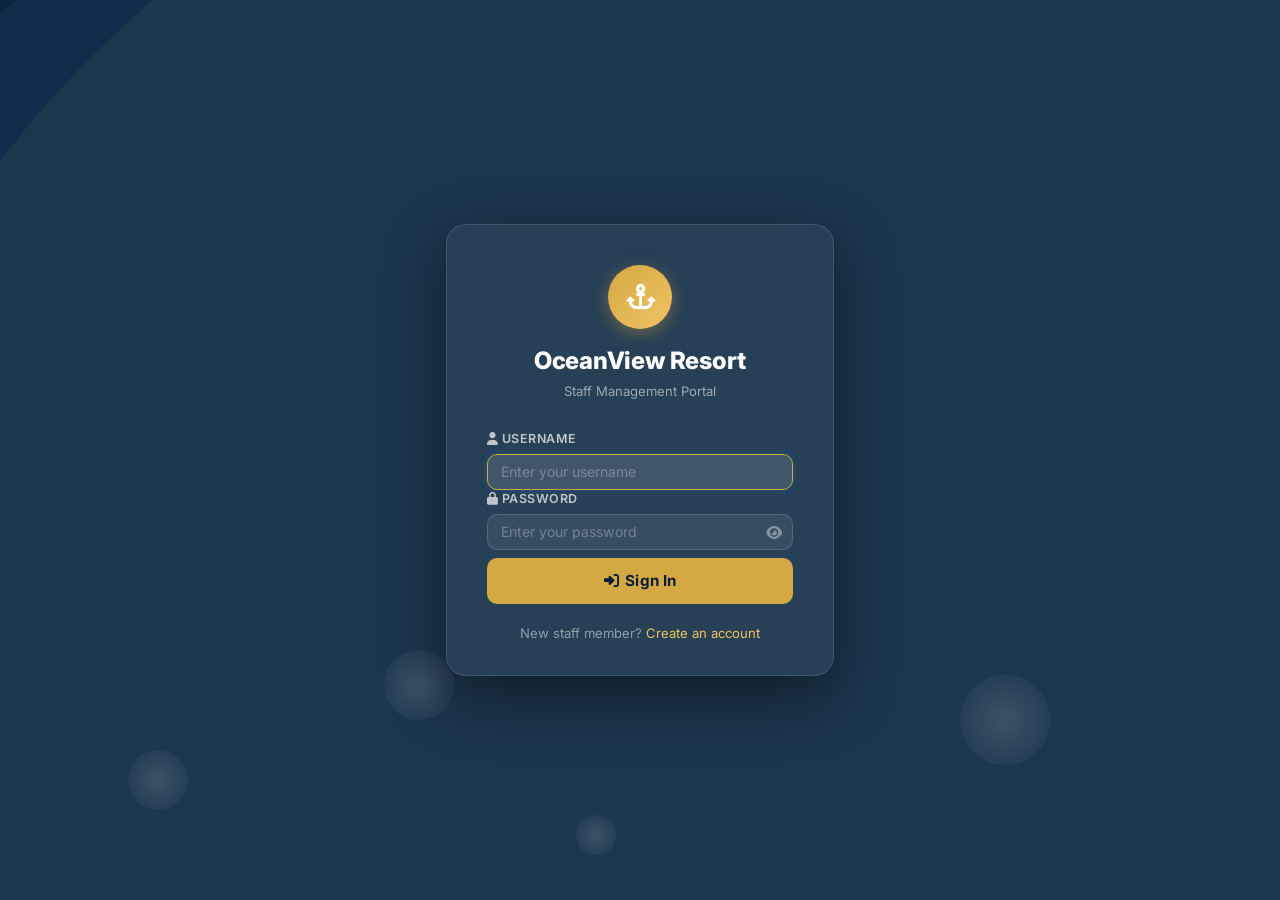
<file: src/main/webapp/index.html>
﻿<!DOCTYPE html>
<html lang="en">
<head>
  <meta charset="UTF-8"/>
  <meta name="viewport" content="width=device-width, initial-scale=1.0"/>
  <title>OceanView Resort  Staff Login</title>
  <link rel="preconnect" href="https://fonts.googleapis.com"/>
  <link href="https://fonts.googleapis.com/css2?family=Inter:wght@300;400;500;600;700;800&display=swap" rel="stylesheet"/>
  <link rel="stylesheet" href="https://cdnjs.cloudflare.com/ajax/libs/font-awesome/6.5.0/css/all.min.css"/>
  <link rel="stylesheet" href="assets/styles.css"/>
</head>
<body class="login-page">

  <!-- Animated Ocean Background -->
  <div class="ocean-bg">
    <div class="wave wave1"></div>
    <div class="wave wave2"></div>
    <div class="wave wave3"></div>
    <div class="bubble b1"></div>
    <div class="bubble b2"></div>
    <div class="bubble b3"></div>
    <div class="bubble b4"></div>
  </div>

  <!-- Login Card -->
  <div class="login-wrapper">
    <div class="login-card">

      <!-- Brand -->
      <div class="login-brand">
        <div class="login-logo"><i class="fas fa-anchor"></i></div>
        <h1>OceanView Resort</h1>
        <p>Staff Management Portal</p>
      </div>

      <!-- Alert Banners -->
      <div id="alert-invalid" class="alert alert-danger hidden">
        <i class="fas fa-exclamation-circle"></i>
        Invalid username or password. Please try again.
      </div>
      <div id="alert-empty" class="alert alert-danger hidden">
        <i class="fas fa-exclamation-circle"></i>
        Please enter both username and password.
      </div>
      <div id="alert-session" class="alert alert-warning hidden">
        <i class="fas fa-clock"></i>
        Your session has expired. Please log in again.
      </div>
      <div id="alert-logout" class="alert alert-success hidden">
        <i class="fas fa-check-circle"></i>
        You have been signed out successfully.
      </div>
      <div id="alert-registered" class="alert alert-success hidden">
        <i class="fas fa-check-circle"></i>
        Account created! You can now sign in.
      </div>

      <!-- Login Form -->
      <form id="login-form" action="login" method="post" novalidate>
        <div class="form-group">
          <label for="username"><i class="fas fa-user"></i> Username</label>
          <input type="text" id="username" name="username"
                 placeholder="Enter your username" autocomplete="username" required/>
        </div>
        <div class="form-group">
          <label for="password"><i class="fas fa-lock"></i> Password</label>
          <div class="password-wrap">
            <input type="password" id="password" name="password"
                   placeholder="Enter your password" autocomplete="current-password" required/>
            <button type="button" class="toggle-pw" onclick="togglePw()" tabindex="-1">
              <i class="fas fa-eye" id="pw-eye"></i>
            </button>
          </div>
        </div>
        <button type="submit" class="btn btn-primary btn-full" id="login-btn">
          <i class="fas fa-sign-in-alt"></i> Sign In
        </button>
      </form>

      <!-- Sign Up Link -->
      <div class="login-footer">
        <p>New staff member?
          <a href="#" onclick="openSignup(event)">Create an account</a>
        </p>
      </div>
    </div>
  </div>

  <!--  Sign Up Modal  -->
  <div class="modal-overlay" id="modal-signup" style="display:none;">
    <div class="modal-box">
      <div class="modal-header">
        <h3><i class="fas fa-user-plus"></i> Create Staff Account</h3>
        <button class="modal-close" onclick="closeSignup()"><i class="fas fa-times"></i></button>
      </div>
      <form id="signup-form" novalidate>
        <div class="modal-body">
          <div class="form-group">
            <label>Username *</label>
            <input type="text" id="su-username" placeholder="Choose a username" required/>
          </div>
          <div class="form-group">
            <label>Password *</label>
            <input type="password" id="su-password" placeholder="Create a strong password" required/>
          </div>
          <div class="form-group">
            <label>Confirm Password *</label>
            <input type="password" id="su-confirm" placeholder="Re-enter password" required/>
          </div>
          <div class="form-group">
            <label>Role</label>
            <select id="su-role">
              <option value="Staff">Staff</option>
              <option value="Manager">Manager</option>
            </select>
          </div>
          <div id="su-error" class="alert alert-danger hidden" style="margin-top:.5rem;"></div>
        </div>
        <div class="modal-footer">
          <button type="button" class="btn btn-outline" onclick="closeSignup()">Cancel</button>
          <button type="button" class="btn btn-primary" onclick="submitSignup()">
            <i class="fas fa-check"></i> Create Account
          </button>
        </div>
      </form>
    </div>
  </div>

  <script>
    //  Handle URL params 
    (function () {
      const p = new URLSearchParams(window.location.search);
      if (p.get('error') === 'invalid')     show('alert-invalid');
      if (p.get('error') === 'empty')       show('alert-empty');
      if (p.get('error') === 'session')     show('alert-session');
      if (p.get('logout') === 'true')       show('alert-logout');
      if (p.get('registered') === 'true')   show('alert-registered');
      if (history.replaceState) history.replaceState({}, '', window.location.pathname);
      // Auto-focus
      if (!p.get('error') && !p.get('logout')) document.getElementById('username').focus();
    })();

    function show(id) { document.getElementById(id).classList.remove('hidden'); }

    //  Password visibility toggle 
    function togglePw() {
      const pw = document.getElementById('password');
      const ic = document.getElementById('pw-eye');
      if (pw.type === 'password') { pw.type = 'text'; ic.className = 'fas fa-eye-slash'; }
      else                        { pw.type = 'password'; ic.className = 'fas fa-eye'; }
    }

    //  Submit loading state 
    document.getElementById('login-form').addEventListener('submit', function (e) {
      const u = document.getElementById('username').value.trim();
      const p = document.getElementById('password').value;
      if (!u || !p) {
        e.preventDefault();
        show('alert-empty');
        return;
      }
      const btn = document.getElementById('login-btn');
      btn.disabled = true;
      btn.innerHTML = '<i class="fas fa-spinner fa-spin"></i> Signing in';
    });

    //  Sign Up Modal 
    function openSignup(e) {
      if (e) e.preventDefault();
      document.getElementById('modal-signup').style.display = 'flex';
      document.getElementById('su-username').focus();
    }
    function closeSignup() {
      document.getElementById('modal-signup').style.display = 'none';
      document.getElementById('su-error').classList.add('hidden');
      document.getElementById('signup-form').reset();
    }
    document.getElementById('modal-signup').addEventListener('click', function (e) {
      if (e.target === this) closeSignup();
    });

    async function submitSignup() {
      const u  = document.getElementById('su-username').value.trim();
      const p  = document.getElementById('su-password').value;
      const c  = document.getElementById('su-confirm').value;
      const r  = document.getElementById('su-role').value;
      const er = document.getElementById('su-error');

      if (!u || !p) { showErr(er, 'Username and password are required.'); return; }
      if (p !== c)  { showErr(er, 'Passwords do not match.'); return; }
      if (p.length < 4) { showErr(er, 'Password must be at least 4 characters.'); return; }

      const body = new URLSearchParams({ username: u, password: p, role: r });
      try {
        const res = await fetch('api/users', {
          method: 'POST',
          headers: { 'Content-Type': 'application/x-www-form-urlencoded',
                     'X-Requested-With': 'XMLHttpRequest' },
          body: body.toString()
        });
        const data = await res.json();
        if (res.ok) {
          closeSignup();
          window.location.href = '?registered=true';
        } else {
          showErr(er, data.message || 'Could not create account.');
        }
      } catch (e) {
        showErr(er, 'Network error. Please try again.');
      }
    }

    function showErr(el, msg) {
      el.textContent = msg;
      el.classList.remove('hidden');
    }
  </script>
</body>
</html>
</file>
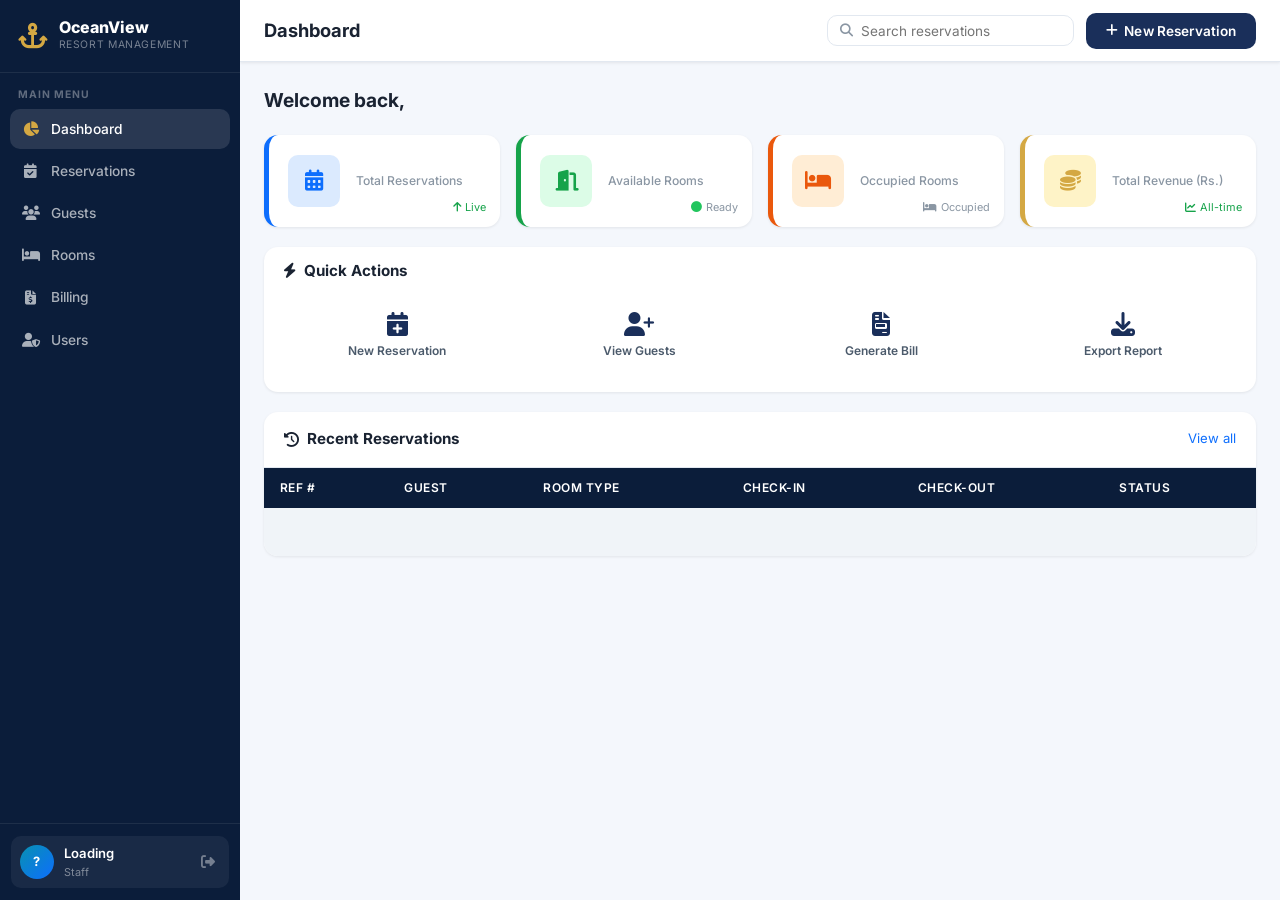
<file: src/main/webapp/dashboard.html>
﻿<!DOCTYPE html>
<html lang="en">
<head>
  <meta charset="UTF-8"/>
  <meta name="viewport" content="width=device-width, initial-scale=1.0"/>
  <title>OceanView Resort  Dashboard</title>
  <link rel="preconnect" href="https://fonts.googleapis.com"/>
  <link href="https://fonts.googleapis.com/css2?family=Inter:wght@300;400;500;600;700;800&display=swap" rel="stylesheet"/>
  <link rel="stylesheet" href="https://cdnjs.cloudflare.com/ajax/libs/font-awesome/6.5.0/css/all.min.css"/>
  <link rel="stylesheet" href="assets/styles.css"/>
</head>
<body class="dash-body">

<!--  DASHBOARD SHELL  -->
<div class="dash-wrap">

  <!--  SIDEBAR  -->
  <aside class="sidebar" id="sidebar">
    <div class="sidebar-brand">
      <i class="fas fa-anchor sidebar-anchor"></i>
      <div>
        <div class="brand-name">OceanView</div>
        <div class="brand-sub">Resort Management</div>
      </div>
    </div>

    <div class="sidebar-section-label">MAIN MENU</div>
    <nav class="sidebar-nav" id="sidebar-nav">
      <a class="nav-item active" data-view="dashboard">
        <i class="fas fa-chart-pie nav-icon"></i><span>Dashboard</span>
      </a>
      <a class="nav-item" data-view="reservations">
        <i class="fas fa-calendar-check nav-icon"></i><span>Reservations</span>
      </a>
      <a class="nav-item" data-view="guests">
        <i class="fas fa-users nav-icon"></i><span>Guests</span>
      </a>
      <a class="nav-item" data-view="rooms">
        <i class="fas fa-bed nav-icon"></i><span>Rooms</span>
      </a>
      <a class="nav-item" data-view="billing">
        <i class="fas fa-file-invoice-dollar nav-icon"></i><span>Billing</span>
      </a>
      <a class="nav-item" data-view="users">
        <i class="fas fa-user-shield nav-icon"></i><span>Users</span>
      </a>
    </nav>

    <div class="sidebar-footer">
      <div class="user-pill">
        <div class="user-avatar" id="user-avatar">?</div>
        <div class="user-info">
          <span class="user-name" id="user-name">Loading</span>
          <span class="user-role" id="user-role">Staff</span>
        </div>
        <a class="logout-btn" href="logout" title="Sign Out">
          <i class="fas fa-sign-out-alt"></i>
        </a>
      </div>
    </div>
  </aside>

  <div class="sidebar-backdrop" id="sidebar-backdrop"></div>

  <!--  MAIN CONTENT  -->
  <div class="main-wrap">

    <!-- Top Header -->
    <header class="top-header">
      <button class="hamburger" id="hamburger"><i class="fas fa-bars"></i></button>
      <h2 class="page-title" id="page-title">Dashboard</h2>
      <div class="header-right">
        <div class="search-box">
          <i class="fas fa-search"></i>
          <input type="search" id="global-search" placeholder="Search reservations"/>
        </div>
        <button class="btn btn-primary" id="btn-new-res" onclick="App.openModal('modal-new-res')">
          <i class="fas fa-plus"></i> New Reservation
        </button>
      </div>
    </header>

    <main class="content-area">

      <!--  VIEW: DASHBOARD  -->
      <section class="view active" id="view-dashboard">
        <div class="view-greeting">
          <h3>Welcome back, <span id="greeting-name"></span> </h3>
          <p id="greeting-date" class="text-muted"></p>
        </div>

        <!-- Stat Cards -->
        <div class="stats-grid">
          <div class="stat-card blue">
            <div class="stat-icon"><i class="fas fa-calendar-alt"></i></div>
            <div class="stat-body">
              <div class="stat-value" id="stat-total-res"></div>
              <div class="stat-label">Total Reservations</div>
            </div>
            <div class="stat-trend up"><i class="fas fa-arrow-up"></i> Live</div>
          </div>
          <div class="stat-card green">
            <div class="stat-icon"><i class="fas fa-door-open"></i></div>
            <div class="stat-body">
              <div class="stat-value" id="stat-available"></div>
              <div class="stat-label">Available Rooms</div>
            </div>
            <div class="stat-trend"><i class="fas fa-circle" style="color:#22c55e"></i> Ready</div>
          </div>
          <div class="stat-card orange">
            <div class="stat-icon"><i class="fas fa-bed"></i></div>
            <div class="stat-body">
              <div class="stat-value" id="stat-booked"></div>
              <div class="stat-label">Occupied Rooms</div>
            </div>
            <div class="stat-trend"><i class="fas fa-bed"></i> Occupied</div>
          </div>
          <div class="stat-card gold">
            <div class="stat-icon"><i class="fas fa-coins"></i></div>
            <div class="stat-body">
              <div class="stat-value" id="stat-revenue"></div>
              <div class="stat-label">Total Revenue (Rs.)</div>
            </div>
            <div class="stat-trend up"><i class="fas fa-chart-line"></i> All-time</div>
          </div>
        </div>

        <!-- Quick Actions -->
        <div class="panel quick-actions-panel">
          <div class="panel-header"><h4><i class="fas fa-bolt"></i> Quick Actions</h4></div>
          <div class="quick-grid">
            <button class="quick-btn" onclick="App.openModal('modal-new-res')">
              <i class="fas fa-calendar-plus"></i><span>New Reservation</span>
            </button>
            <button class="quick-btn" onclick="App.navigate('guests')">
              <i class="fas fa-user-plus"></i><span>View Guests</span>
            </button>
            <button class="quick-btn" onclick="App.navigate('billing')">
              <i class="fas fa-file-invoice"></i><span>Generate Bill</span>
            </button>
            <button class="quick-btn" onclick="App.exportCSV('reservations')">
              <i class="fas fa-download"></i><span>Export Report</span>
            </button>
          </div>
        </div>

        <!-- Recent Reservations -->
        <div class="panel">
          <div class="panel-header">
            <h4><i class="fas fa-history"></i> Recent Reservations</h4>
            <a class="panel-link" onclick="App.navigate('reservations')">View all </a>
          </div>
          <div class="table-wrap">
            <table class="data-table" id="recent-res-table">
              <thead><tr>
                <th>Ref #</th><th>Guest</th><th>Room Type</th>
                <th>Check-In</th><th>Check-Out</th><th>Status</th>
              </tr></thead>
              <tbody id="recent-res-tbody">
                <tr><td colspan="6" class="skeleton-row"></td></tr>
              </tbody>
            </table>
          </div>
        </div>
      </section>

      <!--  VIEW: RESERVATIONS  -->
      <section class="view" id="view-reservations">
        <div class="panel-header view-head">
          <h3><i class="fas fa-calendar-check"></i> Reservations</h3>
          <div class="view-tools">
            <div class="search-box sm"><i class="fas fa-search"></i>
              <input type="search" id="res-search" placeholder="Search by name or ref" oninput="App.filterTable('res-tbody','res-search')"/>
            </div>
            <button class="btn btn-outline" onclick="App.exportCSV('reservations')">
              <i class="fas fa-file-csv"></i> Export CSV
            </button>
            <button class="btn btn-primary" onclick="App.openModal('modal-new-res')">
              <i class="fas fa-plus"></i> New
            </button>
          </div>
        </div>
        <div class="panel">
          <div class="table-wrap">
            <table class="data-table" id="res-full-table">
              <thead><tr>
                <th>Ref #</th><th>Guest</th><th>Contact</th><th>Room Type</th>
                <th>Check-In</th><th>Check-Out</th><th>Nights</th><th>Amount</th>
                <th>Status</th><th>Actions</th>
              </tr></thead>
              <tbody id="res-tbody">
                <tr><td colspan="10" class="skeleton-row"></td></tr>
              </tbody>
            </table>
          </div>
          <div class="table-pagination" id="res-pagination"></div>
        </div>
      </section>

      <!--  VIEW: GUESTS  -->
      <section class="view" id="view-guests">
        <!-- Analytics mini-cards -->
        <div class="stats-grid mini-stats">
          <div class="stat-card blue sm">
            <div class="stat-icon sm"><i class="fas fa-users"></i></div>
            <div class="stat-body">
              <div class="stat-value sm" id="g-stat-total"></div>
              <div class="stat-label">Total Guests</div>
            </div>
          </div>
          <div class="stat-card green sm">
            <div class="stat-icon sm"><i class="fas fa-bed"></i></div>
            <div class="stat-body">
              <div class="stat-value sm" id="g-stat-staying"></div>
              <div class="stat-label">Currently Staying</div>
            </div>
          </div>
          <div class="stat-card gold sm">
            <div class="stat-icon sm"><i class="fas fa-redo"></i></div>
            <div class="stat-body">
              <div class="stat-value sm" id="g-stat-returning"></div>
              <div class="stat-label">Returning Guests</div>
            </div>
          </div>
        </div>

        <div class="panel-header view-head" style="margin-top:1.25rem;">
          <h3><i class="fas fa-users"></i> Guest Management</h3>
          <div class="view-tools">
            <div class="search-box sm"><i class="fas fa-search"></i>
              <input type="search" id="guests-search" placeholder="Filter guests" oninput="App.filterTable('guests-tbody','guests-search')"/>
            </div>
            <select id="guests-nationality-filter" class="filter-select" onchange="App.filterGuests()">
              <option value="">All Nationalities</option>
            </select>
            <button class="btn btn-outline" onclick="App.exportCSV('guests')">
              <i class="fas fa-file-csv"></i> Export
            </button>
            <button class="btn btn-primary" id="btn-add-guest" onclick="App.openAddGuest()">
              <i class="fas fa-user-plus"></i> Add Guest
            </button>
          </div>
        </div>
        <div class="panel">
          <div class="table-wrap">
            <table class="data-table">
              <thead><tr>
                <th>ID</th><th>Full Name</th><th>Contact</th>
                <th>Email</th><th>NIC / Passport</th><th>Nationality</th>
                <th>Address</th><th>Actions</th>
              </tr></thead>
              <tbody id="guests-tbody">
                <tr><td colspan="8" class="skeleton-row"></td></tr>
              </tbody>
            </table>
          </div>
        </div>
      </section>

      <!--  VIEW: ROOMS  -->
      <section class="view" id="view-rooms">
        <div class="panel-header view-head">
          <h3><i class="fas fa-bed"></i> Room Management</h3>
          <div class="view-tools">
            <div class="search-box sm"><i class="fas fa-search"></i>
              <input type="search" id="rooms-search" placeholder="Filter rooms" oninput="App.filterRooms()"/>
            </div>
            <select id="rooms-status-filter" class="filter-select" onchange="App.filterRooms()">
              <option value="">All Status</option>
              <option value="Available">Available</option>
              <option value="Booked">Booked</option>
              <option value="Maintenance">Maintenance</option>
            </select>
            <button class="btn btn-primary" onclick="App.openModal('modal-add-room')">
              <i class="fas fa-plus"></i> Add Room
            </button>
          </div>
        </div>
        <div class="rooms-grid" id="rooms-grid">
          <!-- Room cards injected by app.js -->
        </div>
      </section>

      <!--  VIEW: BILLING  -->
      <section class="view" id="view-billing">
        <div class="panel-header view-head">
          <h3><i class="fas fa-file-invoice-dollar"></i> Billing Records</h3>
          <div class="view-tools">
            <button class="btn btn-outline" onclick="App.openModal('modal-calc-bill')">
              <i class="fas fa-calculator"></i> Calculate Bill
            </button>
          </div>
        </div>
        <div class="panel">
          <div class="table-wrap">
            <table class="data-table">
              <thead><tr>
                <th>Bill ID</th><th>Reservation #</th><th>Guest</th><th>Room Type</th>
                <th>Nights</th><th>Rate/Night</th><th>Total (Rs.)</th>
                <th>Date</th><th>Actions</th>
              </tr></thead>
              <tbody id="billing-tbody">
                <tr><td colspan="9" class="skeleton-row"></td></tr>
              </tbody>
            </table>
          </div>
        </div>
      </section>

      <!--  VIEW: USERS  -->
      <section class="view" id="view-users">
        <div class="panel-header view-head">
          <h3><i class="fas fa-user-shield"></i> User Management</h3>
          <div class="view-tools">
            <button class="btn btn-primary" onclick="App.openModal('modal-add-user')">
              <i class="fas fa-user-plus"></i> Add User
            </button>
          </div>
        </div>
        <div class="panel">
          <div class="table-wrap">
            <table class="data-table">
              <thead><tr>
                <th>#</th><th>Username</th><th>Role</th><th>Actions</th>
              </tr></thead>
              <tbody id="users-tbody">
                <tr><td colspan="4" class="skeleton-row"></td></tr>
              </tbody>
            </table>
          </div>
        </div>
      </section>

    </main>
  </div><!-- /main-wrap -->
</div><!-- /dash-wrap -->

<!--  TOAST CONTAINER  -->
<div id="toast-container" class="toast-container"></div>

<!-- 
     MODALS
 -->

<!--  New Reservation  -->
<div class="modal-overlay" id="modal-new-res" style="display:none;">
  <div class="modal-box">
    <div class="modal-header">
      <h3><i class="fas fa-calendar-plus"></i> New Reservation</h3>
      <button class="modal-close" onclick="App.closeModal('modal-new-res')"><i class="fas fa-times"></i></button>
    </div>
    <form id="form-new-res" novalidate>
      <div class="modal-body">
        <div class="form-row">
          <div class="form-group">
            <label>Reservation # <span class="opt">(auto if blank)</span></label>
            <input type="text" id="r-resNo" placeholder="RES-XXXX"/>
          </div>
          <div class="form-group">
            <label>Room Type *</label>
            <select id="r-roomType" required>
              <option value=""> Select type </option>
              <option>Single</option><option>Double</option>
              <option>Suite</option><option>Deluxe</option><option>Family</option>
            </select>
          </div>
        </div>
        <div class="form-row">
          <div class="form-group">
            <label>Guest *</label>
            <select id="r-guestId" required>
              <option value=""> Select guest </option>
            </select>
          </div>
          <div class="form-group">
            <label>Room *</label>
            <select id="r-roomId" required>
              <option value=""> Loading </option>
            </select>
          </div>
        </div>
        <div class="form-row">
          <div class="form-group">
            <label>Check-In *</label>
            <input type="date" id="r-checkIn" required/>
          </div>
          <div class="form-group">
            <label>Check-Out *</label>
            <input type="date" id="r-checkOut" required/>
          </div>
        </div>
        <div class="form-row">
          <div class="form-group">
            <label>Amount (Rs.)</label>
            <input type="number" id="r-amount" placeholder="Auto-calculated" min="0" step="0.01" readonly/>
          </div>
          <div class="form-group">
            <label>Contact</label>
            <input type="text" id="r-contact" placeholder="Guest phone"/>
          </div>
        </div>
        <div id="res-form-error" class="alert alert-danger hidden"></div>
      </div>
      <div class="modal-footer">
        <button type="button" class="btn btn-outline" onclick="App.closeModal('modal-new-res')">Cancel</button>
        <button type="button" class="btn btn-primary" onclick="App.submitReservation()">
          <i class="fas fa-save"></i> Save Reservation
        </button>
      </div>
    </form>
  </div>
</div>

<!--  Add / Edit Guest  -->
<div class="modal-overlay" id="modal-guest" style="display:none;">
  <div class="modal-box">
    <div class="modal-header">
      <h3 id="guest-modal-title"><i class="fas fa-user-plus"></i> Add Guest</h3>
      <button class="modal-close" onclick="App.closeModal('modal-guest')"><i class="fas fa-times"></i></button>
    </div>
    <form id="form-guest" novalidate>
      <input type="hidden" id="g-id"/>
      <div class="modal-body">
        <div class="form-row">
          <div class="form-group">
            <label>First Name *</label>
            <input type="text" id="g-first" required placeholder="First name"/>
          </div>
          <div class="form-group">
            <label>Last Name</label>
            <input type="text" id="g-last" placeholder="Last name"/>
          </div>
        </div>
        <div class="form-row">
          <div class="form-group">
            <label>Contact *</label>
            <input type="text" id="g-contact" required placeholder="Phone number"/>
          </div>
          <div class="form-group">
            <label>Email</label>
            <input type="email" id="g-email" placeholder="email@example.com"/>
          </div>
        </div>
        <div class="form-row">
          <div class="form-group">
            <label>NIC / Passport</label>
            <input type="text" id="g-nic" placeholder="National ID or passport"/>
          </div>
          <div class="form-group">
            <label>Nationality</label>
            <input type="text" id="g-nationality" placeholder="e.g. Sri Lankan"/>
          </div>
        </div>
        <div class="form-group">
          <label>Address</label>
          <input type="text" id="g-address" placeholder="Street address"/>
        </div>
        <div id="guest-form-error" class="alert alert-danger hidden"></div>
      </div>
      <div class="modal-footer">
        <button type="button" class="btn btn-outline" onclick="App.closeModal('modal-guest')">Cancel</button>
        <button type="button" class="btn btn-primary" onclick="App.submitGuest()">
          <i class="fas fa-save"></i> Save
        </button>
      </div>
    </form>
  </div>
</div>

<!--  Add Room  -->
<div class="modal-overlay" id="modal-add-room" style="display:none;">
  <div class="modal-box">
    <div class="modal-header">
      <h3><i class="fas fa-plus-square"></i> Add Room</h3>
      <button class="modal-close" onclick="App.closeModal('modal-add-room')"><i class="fas fa-times"></i></button>
    </div>
    <form id="form-add-room" novalidate>
      <div class="modal-body">
        <div class="form-row">
          <div class="form-group">
            <label>Room Number *</label>
            <input type="text" id="rm-number" required placeholder="e.g. 101"/>
          </div>
          <div class="form-group">
            <label>Floor</label>
            <input type="number" id="rm-floor" placeholder="1" min="1"/>
          </div>
        </div>
        <div class="form-row">
          <div class="form-group">
            <label>Type *</label>
            <select id="rm-type" required>
              <option value=""> Select </option>
              <option>Single</option><option>Double</option>
              <option>Suite</option><option>Deluxe</option><option>Family</option>
            </select>
          </div>
          <div class="form-group">
            <label>Price / Night (Rs.) *</label>
            <input type="number" id="rm-price" required min="0" step="0.01" placeholder="0.00"/>
          </div>
        </div>
        <div class="form-group">
          <label>Amenities</label>
          <input type="text" id="rm-amenities" placeholder="AC, WiFi, Sea View"/>
        </div>
        <div id="room-form-error" class="alert alert-danger hidden"></div>
      </div>
      <div class="modal-footer">
        <button type="button" class="btn btn-outline" onclick="App.closeModal('modal-add-room')">Cancel</button>
        <button type="button" class="btn btn-primary" onclick="App.submitRoom()">
          <i class="fas fa-save"></i> Add Room
        </button>
      </div>
    </form>
  </div>
</div>

<!--  Invoice  -->
<div class="modal-overlay" id="modal-invoice" style="display:none;">
  <div class="modal-box modal-lg">
    <div class="modal-header">
      <h3><i class="fas fa-receipt"></i> Invoice</h3>
      <button class="modal-close" onclick="App.closeModal('modal-invoice')"><i class="fas fa-times"></i></button>
    </div>
    <div class="modal-body" id="invoice-body" style="font-size:.9rem;"></div>
    <div class="modal-footer">
      <button type="button" class="btn btn-outline" onclick="App.closeModal('modal-invoice')">Close</button>
      <button type="button" class="btn btn-primary" onclick="window.print()">
        <i class="fas fa-print"></i> Print
      </button>
    </div>
  </div>
</div>

<!--  Bill Calculator  -->
<div class="modal-overlay" id="modal-calc-bill" style="display:none;">
  <div class="modal-box modal-sm">
    <div class="modal-header">
      <h3><i class="fas fa-calculator"></i> Bill Calculator</h3>
      <button class="modal-close" onclick="App.closeModal('modal-calc-bill')"><i class="fas fa-times"></i></button>
    </div>
    <div class="modal-body">
      <div class="form-group">
        <label>Rate per Night (Rs.)</label>
        <input type="number" id="calc-rate" placeholder="0.00" min="0" step="0.01"/>
      </div>
      <div class="form-group">
        <label>Number of Nights</label>
        <input type="number" id="calc-nights" placeholder="1" min="1"/>
      </div>
      <button class="btn btn-primary" style="width:100%;margin-top:.5rem" onclick="App.calculateBill()">
        <i class="fas fa-equals"></i> Calculate
      </button>
      <div id="calc-result" class="calc-result hidden"></div>
    </div>
    <div class="modal-footer">
      <button type="button" class="btn btn-outline" onclick="App.closeModal('modal-calc-bill')">Close</button>
    </div>
  </div>
</div>

<!--  Add User  -->
<div class="modal-overlay" id="modal-add-user" style="display:none;">
  <div class="modal-box modal-sm">
    <div class="modal-header">
      <h3><i class="fas fa-user-plus"></i> Add Staff User</h3>
      <button class="modal-close" onclick="App.closeModal('modal-add-user')"><i class="fas fa-times"></i></button>
    </div>
    <form id="form-add-user" novalidate>
      <div class="modal-body">
        <div class="form-group">
          <label>Username *</label>
          <input type="text" id="u-username" required placeholder="Staff username"/>
        </div>
        <div class="form-group">
          <label>Password *</label>
          <input type="password" id="u-password" required placeholder="Password"/>
        </div>
        <div class="form-group">
          <label>Role</label>
          <select id="u-role">
            <option value="Staff">Staff</option>
            <option value="Manager">Manager</option>
          </select>
        </div>
        <div id="user-form-error" class="alert alert-danger hidden"></div>
      </div>
      <div class="modal-footer">
        <button type="button" class="btn btn-outline" onclick="App.closeModal('modal-add-user')">Cancel</button>
        <button type="button" class="btn btn-primary" onclick="App.submitUser()">
          <i class="fas fa-save"></i> Create User
        </button>
      </div>
    </form>
  </div>
</div>

<!--  Confirm Dialog  -->
<div class="modal-overlay" id="modal-confirm" style="display:none;">
  <div class="modal-box modal-sm confirm-box">
    <div class="confirm-icon"><i class="fas fa-exclamation-triangle"></i></div>
    <h4 id="confirm-title">Confirm Action</h4>
    <p id="confirm-msg">Are you sure?</p>
    <div class="modal-footer" style="justify-content:center;gap:.75rem;">
      <button class="btn btn-outline" id="confirm-no">Cancel</button>
      <button class="btn btn-danger" id="confirm-yes">Confirm</button>
    </div>
  </div>
</div>

<!--  Scripts  -->
<script src="assets/js/api.js"></script>
<script src="assets/js/app.js"></script>
</body>
</html>
</file>
<file: src/main/webapp/assets/styles.css>
﻿/* 
   OceanView Resort  Ocean Theme Design System
   Deep Navy + Crisp White + Gold/Sand Accents
 */

/*  CSS Variables  */
:root {
  --navy:       #0B1D3A;
  --navy-2:     #122347;
  --navy-3:     #1A2F5A;
  --navy-light: #1E3A6E;
  --ocean:      #0D6EFD;
  --ocean-2:    #1976d2;
  --teal:       #0891b2;
  --gold:       #D4A843;
  --gold-light: #f0c464;
  --white:      #FFFFFF;
  --off-white:  #F4F7FC;
  --text-dark:  #1A2332;
  --text-mid:   #4B5A6B;
  --text-muted: #8A96A3;
  --border:     #E2E8F0;
  --border-2:   #CBD5E1;
  --green:      #16A34A;
  --green-bg:   #DCFCE7;
  --red:        #DC2626;
  --red-bg:     #FEE2E2;
  --orange:     #EA580C;
  --orange-bg:  #FFEDD5;
  --yellow-bg:  #FEF3C7;
  --yellow:     #D97706;
  --purple:     #7C3AED;
  --purple-bg:  #EDE9FE;
  --shadow-sm:  0 1px 3px rgba(0,0,0,.08);
  --shadow-md:  0 4px 12px rgba(0,0,0,.12);
  --shadow-lg:  0 8px 32px rgba(0,0,0,.18);
  --radius:     10px;
  --radius-lg:  14px;
  --sidebar-w:  240px;
  --header-h:   62px;
  --transition: .2s ease;
}

/*  Reset  */
*, *::before, *::after { box-sizing: border-box; margin: 0; padding: 0; }
html { font-size: 16px; scroll-behavior: smooth; }
body { font-family: 'Inter', system-ui, sans-serif; color: var(--text-dark);
       background: var(--off-white); line-height: 1.5; }
a { text-decoration: none; color: inherit; }
button { cursor: pointer; border: none; background: none; font-family: inherit; }
input, select, textarea { font-family: inherit; }
ul, ol { list-style: none; }
img { max-width: 100%; display: block; }

/* 
   SHARED COMPONENTS
 */

/*  Buttons  */
.btn {
  display: inline-flex; align-items: center; gap: .4rem;
  padding: .5rem 1.1rem; border-radius: var(--radius);
  font-size: .85rem; font-weight: 600; letter-spacing: .01em;
  transition: all var(--transition); white-space: nowrap;
}
.btn-primary {
  background: var(--navy-3); color: var(--white);
  border: 2px solid transparent;
}
.btn-primary:hover { background: var(--navy-light); transform: translateY(-1px); box-shadow: var(--shadow-md); }
.btn-outline {
  background: transparent; color: var(--navy-3);
  border: 2px solid var(--navy-3);
}
.btn-outline:hover { background: var(--navy-3); color: var(--white); }
.btn-danger { background: var(--red); color: var(--white); border: 2px solid transparent; }
.btn-danger:hover { background: #b91c1c; }
.btn-success { background: var(--green); color: var(--white); border: 2px solid transparent; }
.btn-gold { background: var(--gold); color: var(--white); border: 2px solid transparent; }
.btn-full { width: 100%; justify-content: center; padding: .7rem 1.1rem; font-size: .95rem; }
.btn:disabled { opacity: .6; cursor: not-allowed; transform: none !important; }
.btn-icon { padding: .4rem .55rem; }

/*  Forms  */
.form-group { display: flex; flex-direction: column; gap: .3rem; }
.form-group label {
  font-size: .78rem; font-weight: 600; color: var(--text-mid);
  text-transform: uppercase; letter-spacing: .04em;
}
.form-row { display: grid; grid-template-columns: 1fr 1fr; gap: 1rem; }
.form-group input,
.form-group select,
.form-group textarea {
  padding: .55rem .8rem; border: 1.5px solid var(--border);
  border-radius: var(--radius); font-size: .88rem;
  background: #fff; color: var(--text-dark);
  transition: border-color var(--transition), box-shadow var(--transition);
  outline: none;
}
.form-group input:focus,
.form-group select:focus { border-color: var(--ocean); box-shadow: 0 0 0 3px rgba(13,110,253,.12); }
.form-group .opt { font-weight: 400; color: var(--text-muted); text-transform: none; letter-spacing: 0; }
.password-wrap { position: relative; }
.password-wrap input { width: 100%; padding-right: 2.8rem; }
.toggle-pw {
  position: absolute; right: .7rem; top: 50%; transform: translateY(-50%);
  color: var(--text-muted); font-size: .9rem;
}
.toggle-pw:hover { color: var(--text-dark); }
.filter-select {
  padding: .45rem .7rem; border: 1.5px solid var(--border); border-radius: var(--radius);
  font-size: .82rem; background: #fff; color: var(--text-dark); outline: none;
}

/*  Alerts  */
.alert {
  display: flex; align-items: center; gap: .6rem;
  padding: .7rem 1rem; border-radius: var(--radius);
  font-size: .85rem; font-weight: 500;
}
.alert-danger  { background: var(--red-bg);    color: var(--red);    border-left: 4px solid var(--red); }
.alert-success { background: var(--green-bg);  color: var(--green);  border-left: 4px solid var(--green); }
.alert-warning { background: var(--yellow-bg); color: var(--yellow); border-left: 4px solid var(--yellow); }
.alert-info    { background: #DBEAFE;           color: #1d4ed8;       border-left: 4px solid #1d4ed8; }
.hidden { display: none !important; }

/*  Badges  */
.badge {
  display: inline-flex; align-items: center; gap: .3rem;
  padding: .25rem .65rem; border-radius: 999px;
  font-size: .72rem; font-weight: 700; letter-spacing: .03em;
}
.badge-available, .badge-green { background: var(--green-bg); color: var(--green); }
.badge-booked, .badge-red { background: var(--red-bg); color: var(--red); }
.badge-maintenance, .badge-yellow{ background: var(--yellow-bg); color: var(--yellow); }
.badge-pending { background: #DBEAFE; color: #1d4ed8; }
.badge-blue { background: #DBEAFE; color: #1d4ed8; }
.badge-manager { background: var(--purple-bg); color: var(--purple); }
.badge-staff   { background: var(--green-bg);  color: var(--green); }

/*  Search Box  */
.search-box {
  display: flex; align-items: center; gap: .5rem;
  background: #fff; border: 1.5px solid var(--border);
  border-radius: var(--radius); padding: .4rem .75rem;
}
.search-box input {
  border: none; outline: none; font-size: .85rem;
  width: 200px; background: transparent;
}
.search-box i { color: var(--text-muted); font-size: .82rem; }
.search-box.sm input { width: 160px; }

/*  Panel  */
.panel {
  background: #fff; border-radius: var(--radius-lg);
  box-shadow: var(--shadow-sm); overflow: hidden;
}
.panel-header {
  display: flex; align-items: center; justify-content: space-between;
  padding: 1rem 1.25rem; border-bottom: 1px solid var(--border);
}
.panel-header h4 { font-size: .95rem; display: flex; align-items: center; gap: .5rem; color: var(--text-dark); }
.panel-link { font-size: .82rem; color: var(--ocean); cursor: pointer; }
.panel-link:hover { text-decoration: underline; }

/*  Data Tables  */
.table-wrap { overflow-x: auto; }
.data-table { width: 100%; border-collapse: collapse; font-size: .84rem; }
.data-table thead th {
  background: var(--navy); color: var(--white);
  padding: .7rem 1rem; text-align: left;
  font-size: .75rem; font-weight: 600; letter-spacing: .04em;
  text-transform: uppercase; white-space: nowrap;
}
.data-table thead th:first-child { border-radius: 0; }
.data-table tbody tr { border-bottom: 1px solid var(--border); transition: background var(--transition); }
.data-table tbody tr:last-child { border-bottom: none; }
.data-table tbody tr:hover { background: var(--off-white); }
.data-table tbody td { padding: .7rem 1rem; color: var(--text-dark); vertical-align: middle; }
.data-table .td-actions { display: flex; gap: .4rem; flex-wrap: nowrap; }
.skeleton-row td, .data-table .skeleton-row {
  height: 48px; background: linear-gradient(90deg,#f0f4f8 25%,#e2e8f0 50%,#f0f4f8 75%);
  background-size: 400% 100%; animation: shimmer 1.4s infinite;
}
@keyframes shimmer { 0%{background-position:100% 0} 100%{background-position:-100% 0} }

.table-pagination {
  display: flex; justify-content: center; align-items: center;
  gap: .4rem; padding: .75rem 1rem; border-top: 1px solid var(--border);
}
.page-btn {
  padding: .3rem .65rem; border-radius: var(--radius);
  font-size: .8rem; font-weight: 600; border: 1.5px solid var(--border);
  background: #fff; color: var(--text-mid); transition: all var(--transition);
}
.page-btn.active, .page-btn:hover { background: var(--navy); color: #fff; border-color: var(--navy); }

/*  Toast Notifications  */
.toast-container {
  position: fixed; top: 1.2rem; right: 1.2rem;
  display: flex; flex-direction: column; gap: .5rem; z-index: 9999;
}
.toast {
  display: flex; align-items: center; gap: .7rem;
  padding: .75rem 1.1rem; border-radius: var(--radius);
  box-shadow: var(--shadow-lg); font-size: .86rem; font-weight: 500;
  min-width: 260px; max-width: 380px;
  animation: toastIn .3s ease; background: #fff; border-left: 4px solid var(--ocean);
}
.toast.success { border-color: var(--green); }
.toast.error   { border-color: var(--red); }
.toast.warning { border-color: var(--yellow); }
.toast-icon.success { color: var(--green); }
.toast-icon.error   { color: var(--red); }
.toast-icon.warning { color: var(--yellow); }
.toast-icon.info    { color: var(--ocean); }
.toast-text { flex: 1; }
.toast-close { color: var(--text-muted); font-size: .85rem; padding: .1rem .25rem; }
.toast-close:hover { color: var(--text-dark); }
.toast.removing { animation: toastOut .25s ease forwards; }
@keyframes toastIn  { from { opacity:0; transform: translateX(20px); } to { opacity:1; transform: translateX(0); } }
@keyframes toastOut { to   { opacity:0; transform: translateX(20px); } }

/*  Modals  */
.modal-overlay {
  position: fixed; inset: 0; background: rgba(0,0,0,.55);
  display: flex; align-items: center; justify-content: center;
  z-index: 3000; padding: 1rem; backdrop-filter: blur(2px);
  animation: fadeOverlay .2s ease;
}
@keyframes fadeOverlay { from { opacity:0; } to { opacity:1; } }
.modal-box {
  background: #fff; border-radius: var(--radius-lg);
  box-shadow: var(--shadow-lg); width: 100%; max-width: 540px;
  max-height: 90vh; overflow-y: auto; animation: modalIn .25s ease;
}
.modal-box.modal-lg { max-width: 700px; }
.modal-box.modal-sm { max-width: 400px; }
@keyframes modalIn { from { opacity:0; transform: translateY(-20px) scale(.97); } to { opacity:1; transform: none; } }
.modal-header {
  display: flex; align-items: center; justify-content: space-between;
  padding: 1.1rem 1.4rem; border-bottom: 1px solid var(--border);
  position: sticky; top: 0; background: #fff; z-index: 1;
}
.modal-header h3 { font-size: 1rem; display: flex; align-items: center; gap: .5rem; }
.modal-close {
  color: var(--text-muted); font-size: 1.1rem; padding: .2rem .4rem;
  border-radius: 6px; transition: all var(--transition);
}
.modal-close:hover { background: var(--red-bg); color: var(--red); }
.modal-body { padding: 1.4rem; display: flex; flex-direction: column; gap: 1rem; }
.modal-footer {
  display: flex; justify-content: flex-end; gap: .6rem;
  padding: 1rem 1.4rem; border-top: 1px solid var(--border);
  background: var(--off-white);
}

/* Confirm */
.confirm-box { text-align: center; padding: 2rem; }
.confirm-icon { font-size: 2.5rem; color: var(--orange); margin-bottom: .75rem; }
.confirm-box h4 { font-size: 1.1rem; margin-bottom: .5rem; }
.confirm-box p  { color: var(--text-mid); font-size: .9rem; margin-bottom: 1.25rem; }

/* Bill Calc Result */
.calc-result {
  margin-top: .75rem; padding: 1rem; border-radius: var(--radius);
  background: var(--off-white); border: 1px solid var(--border); font-size: .85rem;
}
.calc-result .calc-row { display: flex; justify-content: space-between; padding: .25rem 0; }
.calc-result .calc-row.total {
  border-top: 2px solid var(--navy); margin-top: .4rem; padding-top: .4rem;
  font-weight: 700; font-size: .95rem; color: var(--navy);
}

/*  Invoice Print  */
.invoice-wrap { padding: .5rem; }
.invoice-header { display: flex; justify-content: space-between; align-items: flex-start; margin-bottom: 1.5rem; border-bottom: 3px solid var(--navy); padding-bottom: 1rem; }
.invoice-brand h2 { color: var(--navy); font-size: 1.4rem; }
.invoice-brand p  { color: var(--text-muted); font-size: .8rem; }
.invoice-meta p   { font-size: .82rem; text-align: right; }
.invoice-table    { width: 100%; border-collapse: collapse; margin: 1.2rem 0; font-size: .85rem; }
.invoice-table th { background: var(--navy); color: #fff; padding: .5rem .75rem; text-align: left; font-size: .78rem; }
.invoice-table td { padding: .5rem .75rem; border-bottom: 1px solid var(--border); }
.invoice-total    { text-align: right; margin-top: .75rem; }
.invoice-total table { margin-left: auto; min-width: 200px; font-size: .88rem; }
.invoice-total td { padding: .3rem .5rem; }
.invoice-total .grand { font-weight: 800; font-size: 1rem; color: var(--navy); border-top: 2px solid var(--navy); }

/* 
   LOGIN PAGE
 */
.login-page {
  min-height: 100vh; display: flex; align-items: center; justify-content: center;
  background: var(--navy); overflow: hidden; position: relative;
}

.ocean-bg {
  position: fixed; inset: 0; pointer-events: none; overflow: hidden; z-index: 0;
}
.wave {
  position: absolute; width: 200%; height: 200%;
  border-radius: 43% 57% 40% 60% / 55% 45% 55% 45%;
  opacity: .06;
}
.wave1 { background: var(--teal);     bottom: -60%; left: -25%; animation: waveAnim 18s linear infinite; }
.wave2 { background: var(--gold);     bottom: -70%; left: -15%; animation: waveAnim 24s linear infinite reverse; }
.wave3 { background: #7dd3fc;         bottom: -75%; left: -30%; animation: waveAnim 30s linear infinite; }
@keyframes waveAnim { to { transform: rotate(360deg); } }

.bubble {
  position: absolute; border-radius: 50%;
  background: radial-gradient(circle, rgba(255,255,255,.15), transparent);
  animation: floatUp linear infinite;
}
.b1 { width: 60px;  height: 60px;  bottom: 10%; left: 10%; animation-duration: 12s; }
.b2 { width: 90px;  height: 90px;  bottom: 15%; left: 75%; animation-duration: 16s; }
.b3 { width: 40px;  height: 40px;  bottom: 5%;  left: 45%; animation-duration: 10s; }
.b4 { width: 70px;  height: 70px;  bottom: 20%; left: 30%; animation-duration: 20s; }
@keyframes floatUp { to { transform: translateY(-110vh); opacity: 0; } }

.login-wrapper {
  position: relative; z-index: 10; width: 100%; max-width: 420px;
  padding: 1rem; animation: slideUp .5s ease;
}
@keyframes slideUp { from { opacity:0; transform: translateY(24px); } to { opacity:1; transform: none; } }

.login-card {
  background: rgba(255,255,255,.05);
  backdrop-filter: blur(20px); -webkit-backdrop-filter: blur(20px);
  border: 1px solid rgba(255,255,255,.12);
  border-radius: 20px; padding: 2.5rem 2.5rem 2rem;
  box-shadow: 0 20px 60px rgba(0,0,0,.45);
}

.login-brand { text-align: center; margin-bottom: 1.75rem; }
.login-logo {
  width: 64px; height: 64px; border-radius: 50%;
  background: linear-gradient(135deg, var(--gold), var(--gold-light));
  display: flex; align-items: center; justify-content: center;
  font-size: 1.6rem; color: var(--white); margin: 0 auto .9rem;
  box-shadow: 0 4px 16px rgba(212,168,67,.4);
}
.login-brand h1 { color: #fff; font-size: 1.5rem; font-weight: 800; letter-spacing: -.01em; }
.login-brand p  { color: rgba(255,255,255,.55); font-size: .82rem; margin-top: .2rem; }

.login-card .form-group label       { color: rgba(255,255,255,.7); }
.login-card .form-group input {
  background: rgba(255,255,255,.08); border-color: rgba(255,255,255,.15);
  color: #fff;
}
.login-card .form-group input::placeholder { color: rgba(255,255,255,.35); }
.login-card .form-group input:focus { border-color: var(--gold); background: rgba(255,255,255,.12); }
.login-card .btn-primary { background: var(--gold); color: var(--navy); font-weight: 700; margin-top: .5rem; }
.login-card .btn-primary:hover { background: var(--gold-light); }
.login-card .toggle-pw { color: rgba(255,255,255,.4); }
.login-card .toggle-pw:hover { color: rgba(255,255,255,.8); }
.login-form { display: flex; flex-direction: column; gap: 1rem; }
.login-footer { text-align: center; margin-top: 1.25rem; font-size: .82rem; color: rgba(255,255,255,.5); }
.login-footer a { color: var(--gold-light); }
.login-footer a:hover { text-decoration: underline; }

/* Login modal tweaks */
.login-page .modal-box { background: rgba(11,29,58,.95); color: #fff; backdrop-filter: blur(20px); }
.login-page .modal-header { border-color: rgba(255,255,255,.1); }
.login-page .modal-footer { background: rgba(0,0,0,.2); border-color: rgba(255,255,255,.1); }
.login-page .form-group label { color: rgba(255,255,255,.7); }
.login-page .form-group input,
.login-page .form-group select {
  background: rgba(255,255,255,.08); border-color: rgba(255,255,255,.15); color: #fff;
}
.login-page .form-group input::placeholder { color: rgba(255,255,255,.3); }
.login-page .form-group input:focus { border-color: var(--gold); }
.login-page .modal-close { color: rgba(255,255,255,.55); }
.login-page .modal-close:hover { background: rgba(220,38,38,.2); color: #fff; }

/* 
   DASHBOARD LAYOUT
 */
.dash-body { overflow: hidden; height: 100vh; }

.dash-wrap { display: flex; height: 100vh; overflow: hidden; }

/*  Sidebar  */
.sidebar {
  width: var(--sidebar-w); min-width: var(--sidebar-w);
  background: var(--navy); color: #fff;
  display: flex; flex-direction: column;
  height: 100vh; overflow-y: auto; overflow-x: hidden;
  transition: transform var(--transition); z-index: 100;
  flex-shrink: 0;
}
.sidebar::-webkit-scrollbar { width: 4px; }
.sidebar::-webkit-scrollbar-thumb { background: rgba(255,255,255,.15); border-radius: 99px; }

.sidebar-brand {
  display: flex; align-items: center; gap: .75rem;
  padding: 1.2rem 1.1rem; border-bottom: 1px solid rgba(255,255,255,.08);
}
.sidebar-anchor { font-size: 1.6rem; color: var(--gold); flex-shrink: 0; }
.brand-name { font-size: 1rem; font-weight: 800; color: #fff; line-height: 1.1; }
.brand-sub  { font-size: .65rem; color: rgba(255,255,255,.45); text-transform: uppercase; letter-spacing: .06em; }

.sidebar-section-label {
  padding: .9rem 1.1rem .4rem;
  font-size: .65rem; font-weight: 700; letter-spacing: .1em;
  color: rgba(255,255,255,.35); text-transform: uppercase;
}

.sidebar-nav { display: flex; flex-direction: column; gap: .15rem; padding: 0 .6rem; flex: 1; }
.nav-item {
  display: flex; align-items: center; gap: .7rem;
  padding: .6rem .75rem; border-radius: var(--radius);
  font-size: .86rem; font-weight: 500; color: rgba(255,255,255,.65);
  cursor: pointer; transition: all var(--transition); user-select: none;
}
.nav-item:hover { background: rgba(255,255,255,.07); color: #fff; }
.nav-item.active { background: rgba(255,255,255,.12); color: #fff; }
.nav-item.active .nav-icon { color: var(--gold); }
.nav-icon { width: 18px; text-align: center; flex-shrink: 0; font-size: .9rem; }

.sidebar-footer {
  padding: .75rem .7rem; border-top: 1px solid rgba(255,255,255,.08);
  margin-top: auto;
}
.user-pill {
  display: flex; align-items: center; gap: .6rem;
  padding: .5rem .55rem; border-radius: var(--radius); background: rgba(255,255,255,.06);
}
.user-avatar {
  width: 34px; height: 34px; border-radius: 50%;
  background: linear-gradient(135deg, var(--teal), var(--ocean));
  display: flex; align-items: center; justify-content: center;
  font-size: .8rem; font-weight: 700; color: #fff; flex-shrink: 0;
}
.user-info { flex: 1; min-width: 0; }
.user-name { display: block; font-size: .82rem; font-weight: 600; color: #fff; white-space: nowrap; overflow: hidden; text-overflow: ellipsis; }
.user-role { display: block; font-size: .68rem; color: rgba(255,255,255,.45); }
.logout-btn { color: rgba(255,255,255,.4); font-size: .9rem; padding: .2rem .3rem; flex-shrink: 0; }
.logout-btn:hover { color: var(--gold-light); }

.sidebar-backdrop {
  display: none; position: fixed; inset: 0; background: rgba(0,0,0,.5); z-index: 99;
}

/*  Main wrap  */
.main-wrap {
  flex: 1; display: flex; flex-direction: column;
  overflow: hidden; min-width: 0;
}

/*  Top Header  */
.top-header {
  height: var(--header-h); min-height: var(--header-h);
  background: #fff; border-bottom: 1px solid var(--border);
  display: flex; align-items: center; gap: 1rem;
  padding: 0 1.5rem; box-shadow: var(--shadow-sm); z-index: 50;
}
.hamburger {
  display: none; color: var(--text-mid); font-size: 1.1rem;
  padding: .3rem .5rem; border-radius: var(--radius);
}
.hamburger:hover { background: var(--off-white); }
.page-title { font-size: 1.15rem; font-weight: 700; color: var(--text-dark); flex: 1; }
.header-right { display: flex; align-items: center; gap: .75rem; margin-left: auto; }

/*  Content Area  */
.content-area {
  flex: 1; overflow-y: auto; padding: 1.5rem;
  display: flex; flex-direction: column; gap: 0;
}
.content-area::-webkit-scrollbar { width: 6px; }
.content-area::-webkit-scrollbar-thumb { background: var(--border-2); border-radius: 99px; }

/*  Views  */
.view { display: none; flex-direction: column; gap: 1.25rem; }
.view.active { display: flex; animation: viewIn .2s ease; }
@keyframes viewIn { from { opacity:0; transform: translateY(8px); } to { opacity:1; transform: none; } }

.view-head {
  display: flex; align-items: center; flex-wrap: wrap; gap: .75rem;
  background: transparent; padding: 0 0 .75rem; border-bottom: none;
}
.view-head h3 { font-size: 1.1rem; display: flex; align-items: center; gap: .5rem; flex: 1; }
.view-tools  { display: flex; align-items: center; gap: .6rem; flex-wrap: wrap; }
.view-greeting h3 { font-size: 1.2rem; color: var(--text-dark); }
.view-greeting p  { color: var(--text-muted); font-size: .83rem; }

/*  Stat Cards  */
.stats-grid { display: grid; grid-template-columns: repeat(4, 1fr); gap: 1rem; }
.stats-grid.mini-stats { grid-template-columns: repeat(3, 1fr); }
.stat-card {
  background: #fff; border-radius: var(--radius-lg);
  padding: 1.25rem 1.2rem; display: flex; align-items: center; gap: 1rem;
  box-shadow: var(--shadow-sm); position: relative; overflow: hidden;
  border-left: 5px solid transparent; transition: transform var(--transition), box-shadow var(--transition);
}
.stat-card:hover { transform: translateY(-2px); box-shadow: var(--shadow-md); }
.stat-card.blue   { border-left-color: var(--ocean); }
.stat-card.green  { border-left-color: var(--green); }
.stat-card.orange { border-left-color: var(--orange); }
.stat-card.gold   { border-left-color: var(--gold); }
.stat-card.sm { padding: 1rem; }

.stat-icon {
  width: 52px; height: 52px; border-radius: var(--radius);
  display: flex; align-items: center; justify-content: center;
  font-size: 1.3rem; flex-shrink: 0;
}
.stat-icon.sm { width: 42px; height: 42px; font-size: 1.1rem; }
.blue  .stat-icon { background: #DBEAFE; color: var(--ocean); }
.green .stat-icon { background: var(--green-bg); color: var(--green); }
.orange .stat-icon{ background: var(--orange-bg); color: var(--orange); }
.gold  .stat-icon { background: var(--yellow-bg); color: var(--gold); }

.stat-body { flex: 1; min-width: 0; }
.stat-value { font-size: 1.75rem; font-weight: 800; color: var(--text-dark); line-height: 1.1; }
.stat-value.sm { font-size: 1.4rem; }
.stat-label { font-size: .76rem; font-weight: 500; color: var(--text-muted); margin-top: .1rem; }
.stat-trend {
  position: absolute; bottom: .7rem; right: .9rem;
  font-size: .68rem; color: var(--text-muted); display: flex; align-items: center; gap: .25rem;
}
.stat-trend.up { color: var(--green); }

/*  Quick Actions  */
.quick-actions-panel .panel-header { padding: .8rem 1.2rem 0; border-bottom: none; }
.quick-grid {
  display: grid; grid-template-columns: repeat(4, 1fr); gap: 0;
  padding: .75rem .75rem 1rem;
}
.quick-btn {
  display: flex; flex-direction: column; align-items: center; gap: .45rem;
  padding: 1.1rem .5rem; border-radius: var(--radius);
  transition: all var(--transition); color: var(--text-mid);
}
.quick-btn:hover { background: var(--off-white); color: var(--navy); }
.quick-btn i { font-size: 1.5rem; color: var(--navy-3); }
.quick-btn span { font-size: .75rem; font-weight: 600; text-align: center; }

/*  Rooms Grid  */
.rooms-grid {
  display: grid; grid-template-columns: repeat(auto-fill, minmax(200px, 1fr)); gap: 1rem;
}
.room-card {
  background: #fff; border-radius: var(--radius-lg);
  overflow: hidden; box-shadow: var(--shadow-sm);
  transition: transform var(--transition), box-shadow var(--transition);
}
.room-card:hover { transform: translateY(-3px); box-shadow: var(--shadow-md); }
.room-card-header {
  padding: 1rem 1rem .6rem; border-bottom: 1px solid var(--border);
  display: flex; align-items: center; justify-content: space-between;
}
.room-number { font-size: 1.1rem; font-weight: 800; color: var(--navy); }
.room-card-body { padding: .75rem 1rem; font-size: .82rem; color: var(--text-mid); }
.room-card-body p { display: flex; justify-content: space-between; padding: .18rem 0; }
.room-card-body strong { color: var(--text-dark); }
.room-card-footer {
  padding: .65rem 1rem; border-top: 1px solid var(--border);
  display: flex; justify-content: space-between; align-items: center; gap: .4rem;
}

/*  Responsive  */
@media (max-width: 1024px) {
  .stats-grid { grid-template-columns: repeat(2, 1fr); }
  .stats-grid.mini-stats { grid-template-columns: repeat(3, 1fr); }
  .quick-grid { grid-template-columns: repeat(2, 1fr); }
}

@media (max-width: 768px) {
  :root { --sidebar-w: 240px; }
  .dash-body { overflow: auto; height: auto; }
  .main-wrap { overflow: auto; }
  .sidebar {
    position: fixed; left: 0; top: 0; height: 100%;
    transform: translateX(-100%);
  }
  .sidebar.open { transform: translateX(0); box-shadow: var(--shadow-lg); }
  .sidebar-backdrop.open { display: block; }
  .hamburger { display: flex; }
  .stats-grid { grid-template-columns: 1fr 1fr; }
  .header-right .search-box { display: none; }
  .form-row { grid-template-columns: 1fr; }
  .view-head { flex-direction: column; align-items: flex-start; }
  .top-header { padding: 0 1rem; }
  .content-area { padding: 1rem; }
}

@media (max-width: 480px) {
  .stats-grid { grid-template-columns: 1fr; }
  .rooms-grid { grid-template-columns: 1fr 1fr; }
  .login-card { padding: 2rem 1.5rem; }
}
</file>
